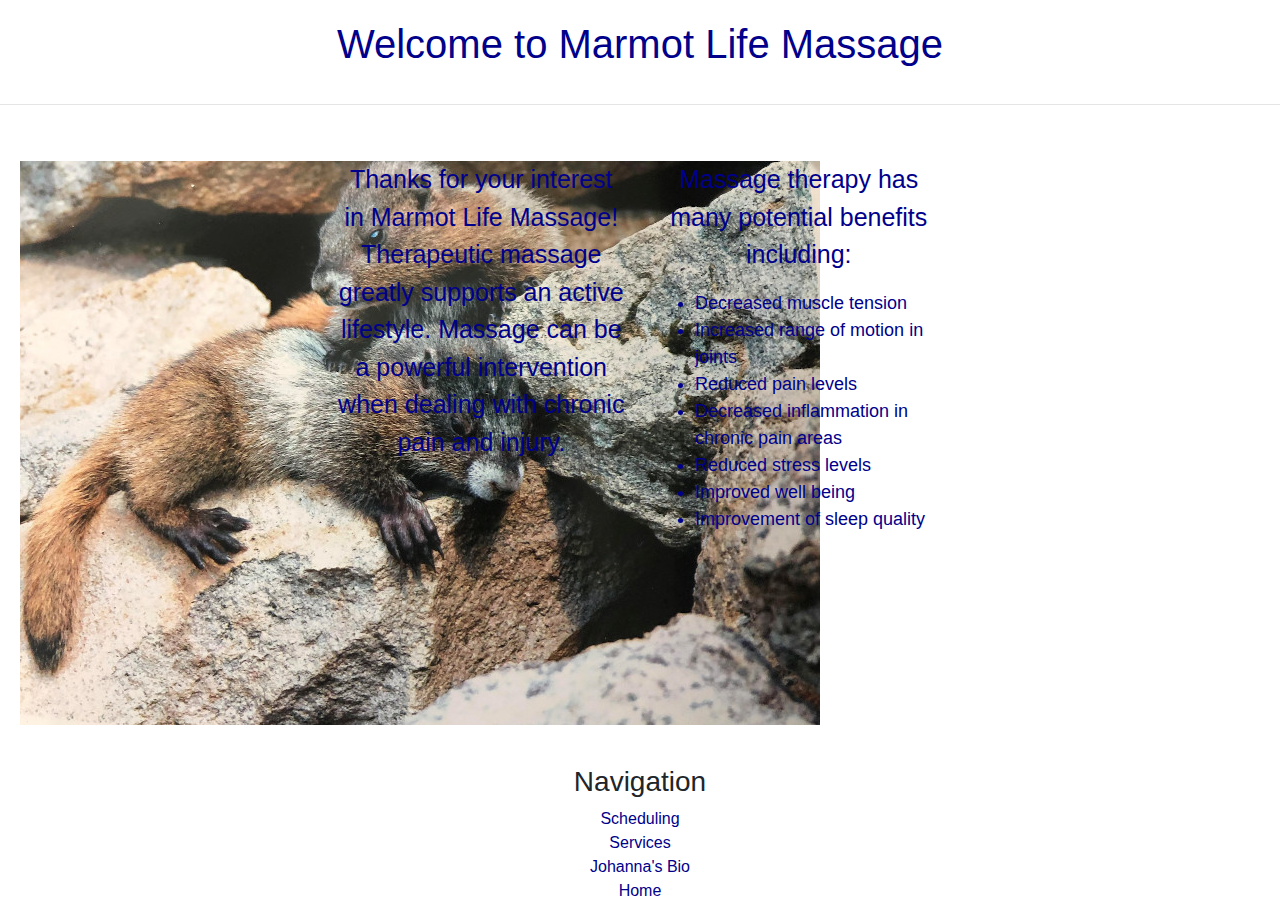
<file: index.html>
<html lang="en">
<head>
    <link rel="stylesheet" href="https://stackpath.bootstrapcdn.com/bootstrap/4.3.1/css/bootstrap.min.css" integrity="sha384-ggOyR0iXCbMQv3Xipma34MD+dH/1fQ784/j6cY/iJTQUOhcWr7x9JvoRxT2MZw1T" crossorigin="anonymous">
    <script src="https://stackpath.bootstrapcdn.com/bootstrap/4.3.1/js/bootstrap.min.js" integrity="sha384-JjSmVgyd0p3pXB1rRibZUAYoIIy6OrQ6VrjIEaFf/nJGzIxFDsf4x0xIM+B07jRM" crossorigin="anonymous"></script>
    <meta charset="UTF-8">
    <meta name="viewport" content="width=device-width, initial-scale=1.0">
    <meta http-equiv="X-UA-Compatible" content="ie=edge">
    <link rel="stylesheet" href="stylevariables.css">

  

    <title>Marmot Life Massage</title>

</head>

<body>

    <h1>Welcome to Marmot Life Massage</h1>

    <hr>

    <div class="row">

        <div class="col-sm-3">
            <img class="img-responsive" src="marmot.jpg">
        </div>

        <div class="col-sm-3">
            <p>
                Thanks for your interest in Marmot Life Massage! Therapeutic massage <br>
                greatly supports an active lifestyle. Massage can be a powerful intervention<br>
                when dealing with chronic pain and injury. <br> <br>
            
            </p>
        </div>

        <div class="col-sm-3">

            <p>
                    Massage therapy has many potential benefits including:
            </p>

            <ul>
                <li>Decreased muscle tension</li>
                <li>Increased range of motion in joints</li>
                <li>Reduced pain levels</li>
                <li>Decreased inflammation in chronic pain areas</li>
                <li>Reduced stress levels</li>
                <li>Improved well being</li>
                <li>Improvement of sleep quality</li>
            </ul>

        </div>

    </div>


    <nav>
           <h3>Navigation</h3>  
            <a href="scheduling.html">Scheduling</a> <br>
            <a href="services.html">Services</a> <br>
            <a href="bio.html">Johanna's Bio</a> <br>
            <a href="index.html">Home</a> <br>
    </nav>

</body>
</html>
</file>
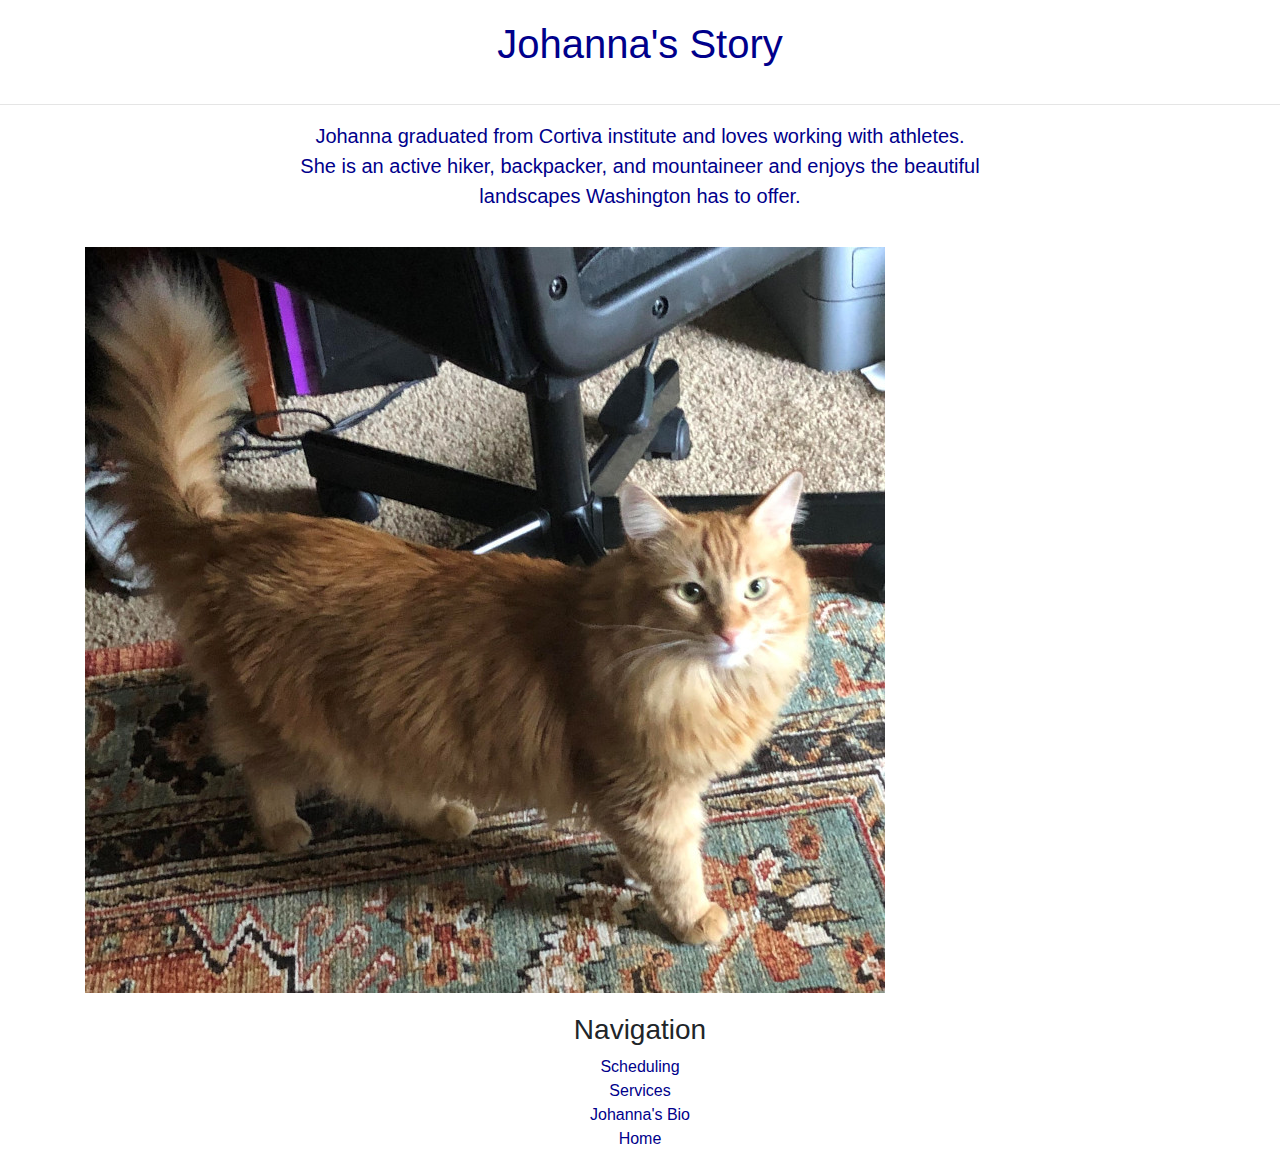
<file: bio.html>
<html lang="en">
<head>
    <link rel="stylesheet" href="https://stackpath.bootstrapcdn.com/bootstrap/4.3.1/css/bootstrap.min.css" integrity="sha384-ggOyR0iXCbMQv3Xipma34MD+dH/1fQ784/j6cY/iJTQUOhcWr7x9JvoRxT2MZw1T" crossorigin="anonymous">
    <script src="https://stackpath.bootstrapcdn.com/bootstrap/4.3.1/js/bootstrap.min.js" integrity="sha384-JjSmVgyd0p3pXB1rRibZUAYoIIy6OrQ6VrjIEaFf/nJGzIxFDsf4x0xIM+B07jRM" crossorigin="anonymous"></script>
    <meta charset="UTF-8">
    <meta name="viewport" content="width=device-width, initial-scale=1.0">
    <meta http-equiv="X-UA-Compatible" content="ie=edge">
    <link rel="stylesheet" href="stylevariables.css">
    <title>Biography</title>

</head>
<body>

    <h1>Johanna's Story</h1>

    <hr>

    <p> Johanna graduated from Cortiva institute and loves working with athletes.<br> 
        She is an active hiker, backpacker, and mountaineer and enjoys the beautiful <br>
        landscapes Washington has to offer. 
    </p>
    
    <div class="container">
        <img src="zia.jpg" class="img-responsive">
    </div>

    <nav>
        <h3>Navigation</h3>
        <a href="scheduling.html">Scheduling</a> <br>
        <a href="services.html">Services</a> <br>
        <a href="bio.html">Johanna's Bio</a> <br>
        <a href="index.html">Home</a> <br>
    </nav>

</body>
</html>
</file>
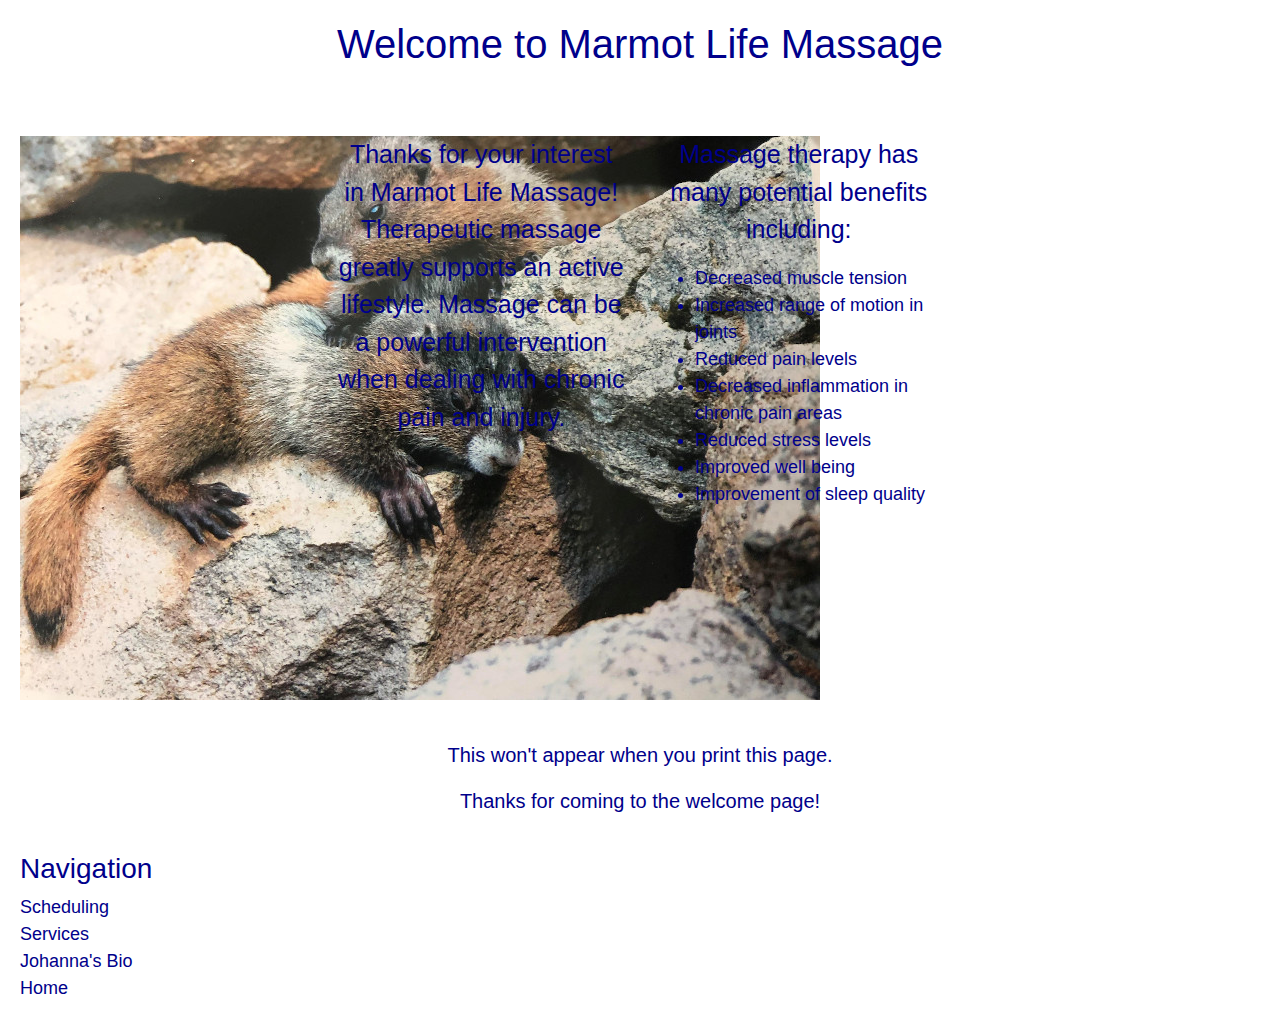
<file: mainpage.html>
<html lang="en">
<head>
    <link rel="stylesheet" href="https://stackpath.bootstrapcdn.com/bootstrap/4.3.1/css/bootstrap.min.css" integrity="sha384-ggOyR0iXCbMQv3Xipma34MD+dH/1fQ784/j6cY/iJTQUOhcWr7x9JvoRxT2MZw1T" crossorigin="anonymous">
    <script src="https://stackpath.bootstrapcdn.com/bootstrap/4.3.1/js/bootstrap.min.js" integrity="sha384-JjSmVgyd0p3pXB1rRibZUAYoIIy6OrQ6VrjIEaFf/nJGzIxFDsf4x0xIM+B07jRM" crossorigin="anonymous"></script>
    <meta charset="UTF-8">
    <meta name="viewport" content="width=device-width, initial-scale=1.0">
    <meta http-equiv="X-UA-Compatible" content="ie=edge">
    <link rel="stylesheet" href="stylevariables.css">

    <title>Marmot Life Massage</title>
    <style>
        @media print{
            .screen-only{
                display: none;
            }
        }
    </style>

</head>
<body>
    <h1>Welcome to Marmot Life Massage</h1>

    <div class="row">

        <div class="col-3">
            <img class="resize" src="marmot.jpg">
        </div>

        <div class="col-3">
            <p>
                Thanks for your interest in Marmot Life Massage! Therapeutic massage <br>
                greatly supports an active lifestyle. Massage can be a powerful intervention<br>
                when dealing with chronic pain and injury. <br> <br>
              
            </p>
         </div>

        <div class="col-3">
            <p>
                    Massage therapy has many potential benefits including:
            </p>
            <ul>
                <li>Decreased muscle tension</li>
                <li>Increased range of motion in joints</li>
                <li>Reduced pain levels</li>
                <li>Decreased inflammation in chronic pain areas</li>
                <li>Reduced stress levels</li>
                <li>Improved well being</li>
                <li>Improvement of sleep quality</li>
            </ul>
        </div>

    </div>

   
        
    <p class="screen-only">
            This won't appear when you print this page.
    </p>


 


    <p>Thanks for coming to the welcome page!</p>

    <div>
           <h3>Navigation</h3>  
            <a href="scheduling.html">Scheduling</a> <br>
            <a href="services.html">Services</a> <br>
            <a href="bio.html">Johanna's Bio</a> <br>
            <a href="mainpage.html">Home</a> <br>
    </div>

</body>
</html>
</file>
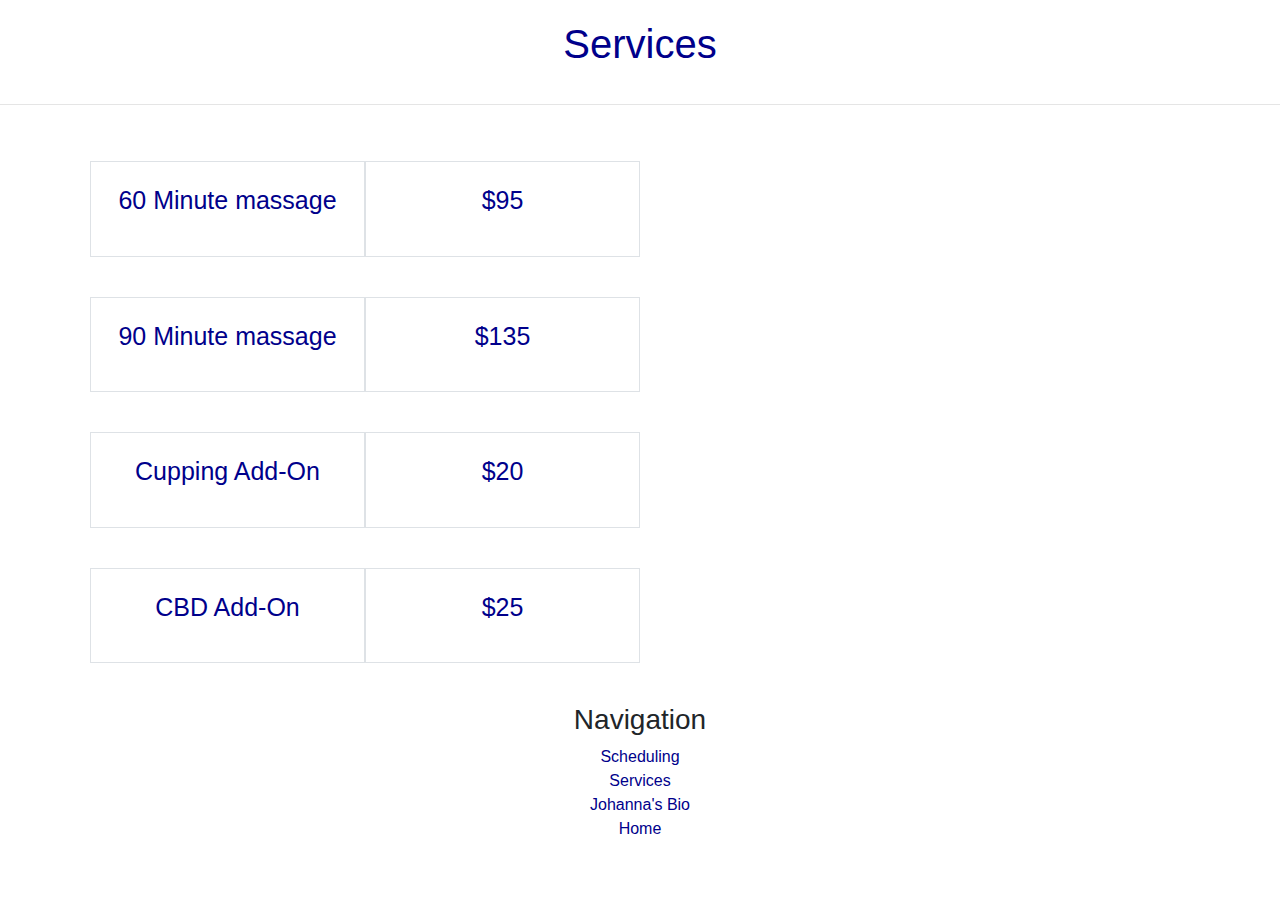
<file: services.html>
<html lang="en">
<head>
    <link rel="stylesheet" href="https://stackpath.bootstrapcdn.com/bootstrap/4.3.1/css/bootstrap.min.css" integrity="sha384-ggOyR0iXCbMQv3Xipma34MD+dH/1fQ784/j6cY/iJTQUOhcWr7x9JvoRxT2MZw1T" crossorigin="anonymous">
    <script src="https://stackpath.bootstrapcdn.com/bootstrap/4.3.1/js/bootstrap.min.js" integrity="sha384-JjSmVgyd0p3pXB1rRibZUAYoIIy6OrQ6VrjIEaFf/nJGzIxFDsf4x0xIM+B07jRM" crossorigin="anonymous"></script>
    <meta charset="UTF-8">
    <meta name="viewport" content="width=device-width, initial-scale=1.0">
    <meta http-equiv="X-UA-Compatible" content="ie=edge">
    <link rel="stylesheet" href="stylevariables.css">
    <title>Services</title>

</head>
<body>

    <h1>Services</h1>

    <hr>

    <div class="container">
        <div class="row">

            <div class="col-3 border">
                <p>60 Minute massage</p>
            </div>

            <div class="col-3 border">
            <p>$95</p>
            </div>

        </div>

        <div class="row">

            <div class="col-3 border">
                <p>90 Minute massage</p>
            </div>

            <div class="col-3 border">
            <p>$135</p>
            </div>
            
        </div>

        <div class="row">

            <div class="col-3 border">
                <p>Cupping Add-On</p>
            </div>

            <div class="col-3 border">
            <p>$20</p>
            </div>
            
        </div>

        <div class="row">

            <div class="col-3 border">
                <p>CBD Add-On</p>
            </div>

            <div class="col-3 border">
            <p>$25</p>
            </div>
            
        </div>
    </div>

    <nav>
        <h3>Navigation</h3>
        <a href="scheduling.html">Scheduling</a> <br>
        <a href="services.html">Services</a> <br>
        <a href="bio.html">Johanna's Bio</a> <br>
        <a href="index.html">Home</a> <br>
    </nav>

</body>
</html>
</file>
<file: stylevariables.css>
h1 {
  padding: 20px;
}


p {
  font-size: 20px;
  color: darkblue;
  text-align: center;
}

div {
  font-size: 18px;
  color: darkblue;
  padding: 20px;
}

h1 {
  text-align: center;
  color: darkblue;
}

div p {
  color: darkblue;
  font-size: 25px;
}

nav {
  text-align: center;
}

a:link {
  color: darkblue;
}

a:visited {
  color: darkblue;
}

.border {
  border: solid;
}

/*# sourceMappingURL=stylevariables.css.map */
</file>
